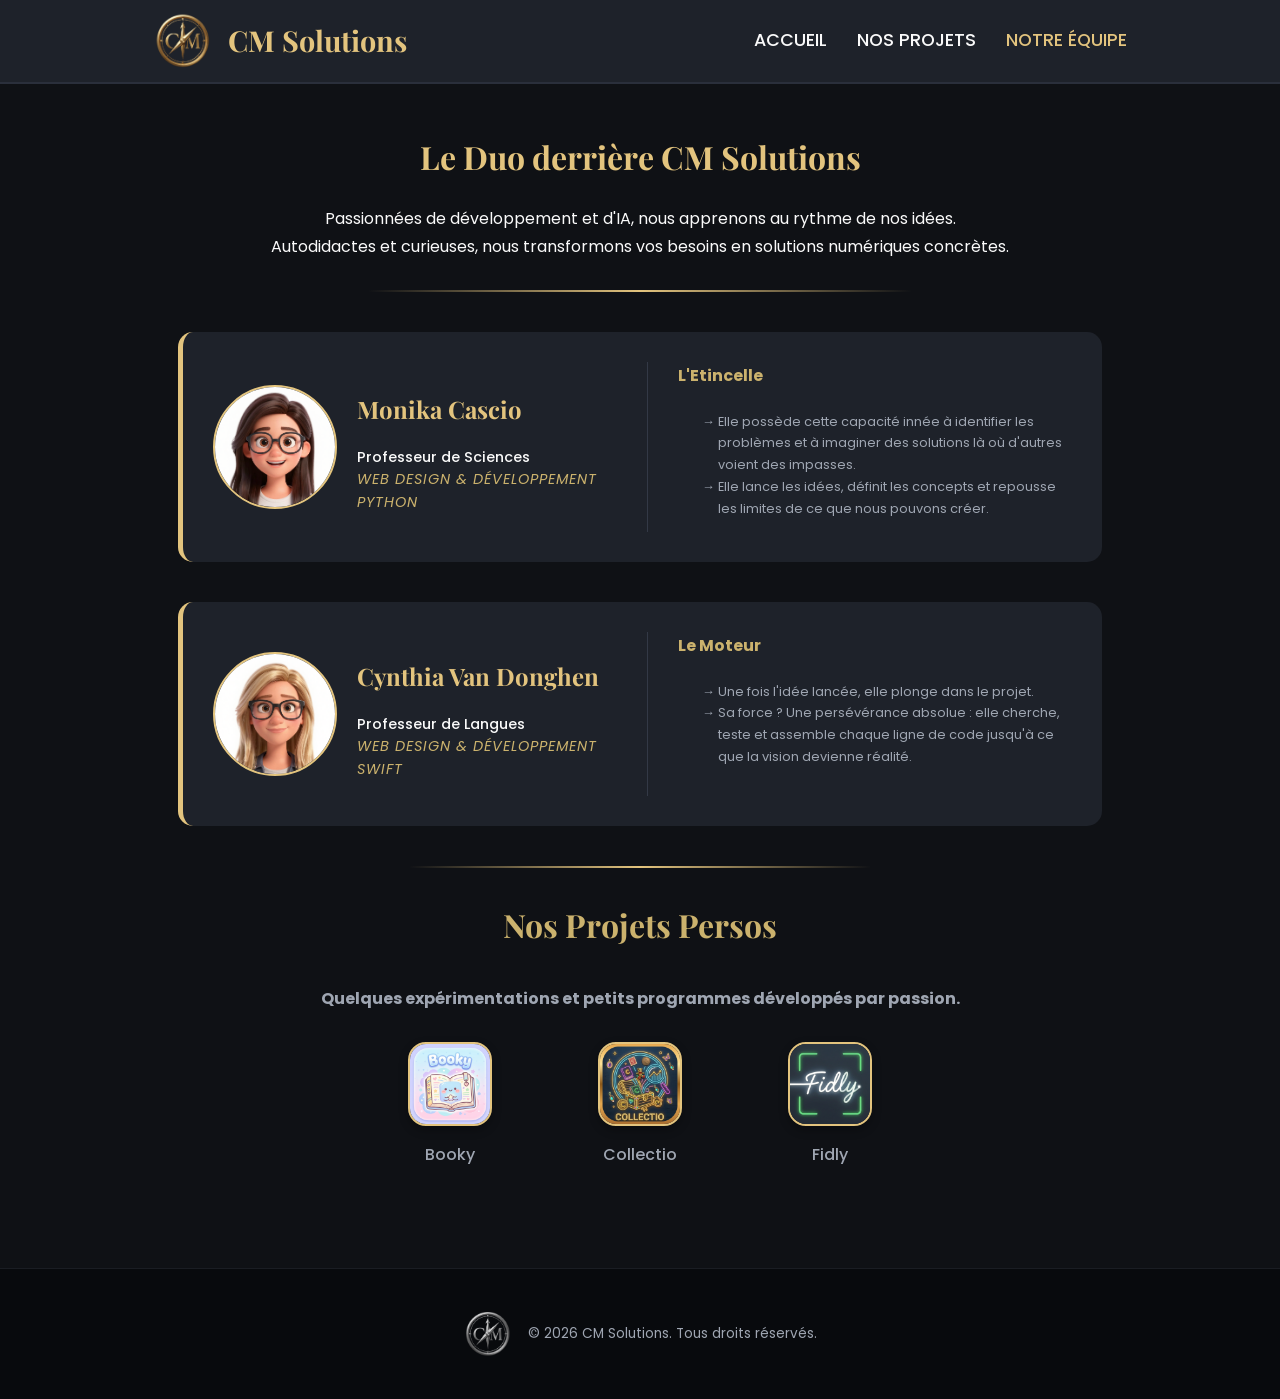
<file: equipe.html>
<!DOCTYPE html>
<html lang="fr">
<head>
    <meta charset="UTF-8">
    <meta name="viewport" content="width=device-width, initial-scale=1.0">
    <title>Notre équipe - CM Solutions</title>
    <link href="https://fonts.googleapis.com/css2?family=Playfair+Display:wght@700&family=Poppins:wght@300;500&display=swap" rel="stylesheet">
    <link rel="stylesheet" href="style.css">
</head>
<body>

    <!-- --- BARRE DE NAVIGATION (NAVBAR) --- -->
    <header>
        <nav>
            <a href="index.html" class="logo-container">
                <img src="images/logo.png" alt="Logo CM Solutions - Boussole Dorée" class="logo-img">
                <span class="site-title">CM Solutions</span>
            </a>
            <ul class="nav-links">
                <li><a href="index.html">Accueil</a></li>
                <li><a href="projets-pro.html">Nos Projets</a></li>
                <li><a href="equipe.html" class="active">Notre équipe</a></li>
            </ul>
        </nav>
    </header>

    <!-- --- SECTION EQUIPE --- -->

   <main class="container">
        <section class="pro-header">
            <h1>Le Duo derrière CM Solutions</h1>
            Passionnées de développement et d'IA, nous apprenons au rythme de nos idées. 
            <span class="second-phrase">Autodidactes et curieuses, nous transformons vos besoins en solutions numériques concrètes.</span>
            <hr class="golden-line-gradient">
        </section>

        <section class="team-section container">
            <div class="member-card">
                <div class="member-info">
                    <img src="images/m.png" alt="Monika Cascio" class="member-photo">
                    <div class="member-text">
                        <h3>Monika Cascio</h3>
                        <p class="role">
                        <span class="job-title">Professeur de Sciences</span><br>
                        <span class="tech-skills">Web Design & Développement Python</span>
                          </p>
                    </div>
                </div>
                <div class="member-projects">
                    <h4>L'Etincelle</h4>
                    <ul>
                        <li>Elle possède cette capacité innée à identifier les problèmes et à imaginer des solutions là où d'autres voient des impasses.</li>
                        <li>Elle lance les idées, définit les concepts et repousse les limites de ce que nous pouvons créer.</li>
                    </ul>
                </div>
            </div>

            <div class="member-card">
                <div class="member-info">
                    <img src="images/c.png" alt="Cynthia Van Donghen" class="member-photo">
                    <div class="member-text">
                        <h3>Cynthia Van Donghen</h3>
                        <p class="role">
                        <span class="job-title">Professeur de Langues</span><br>
                        <span class="tech-skills">Web Design & Développement Swift</span>
                        </p>
                    </div>
                </div>
                <div class="member-projects">
                    <h4>Le Moteur</h4>
                    <ul>
                        <li>Une fois l'idée lancée, elle plonge dans le projet.</li>
                        <li>Sa force ? Une persévérance absolue : elle cherche, teste et assemble chaque ligne de code jusqu'à ce que la vision devienne réalité.</li>
                    </ul>
                </div>
            </div>

<hr class="golden-line-gradient">
        </section>

        <section class="personal-projects-section">
            <div class="container2">
                <h3>Nos Projets Persos</h3>
                <h4>Quelques expérimentations et petits programmes développés par passion.</h4>
        
            <div class="mini-grid">
                <a href="projet-booky.html" class="mini-card">
                    <div class="project-icon-wrapper">
                        <img src="images/logo-booky.png" alt="Logo Booky" class="project-icon">
                    </div>
                    <span>Booky</span>
                </a>

                <a href="projet-collectio.html" class="mini-card">
                    <div class="project-icon-wrapper">
                        <img src="images/logo-collectio.png" alt="Logo Collectio" class="project-icon">
                    </div>
                    <span>Collectio</span>
                </a>

                <a href="projet-fidly.html" class="mini-card">
                    <div class="project-icon-wrapper">
                        <img src="images/logo-fidly.png" alt="Logo Fidly" class="project-icon">
                    </div>
                    <span>Fidly</span>
                </a>
            </div>
            </div>
        </section>
    </main>
 

    <footer>
    <div class="footer-content">
        <img src="images/logo.png" alt="Logo CM Solutions" class="footer-logo">
        <p>&copy; 2026 CM Solutions. Tous droits réservés.</p>
    </div>
</footer>

</body>
</html>
</file>
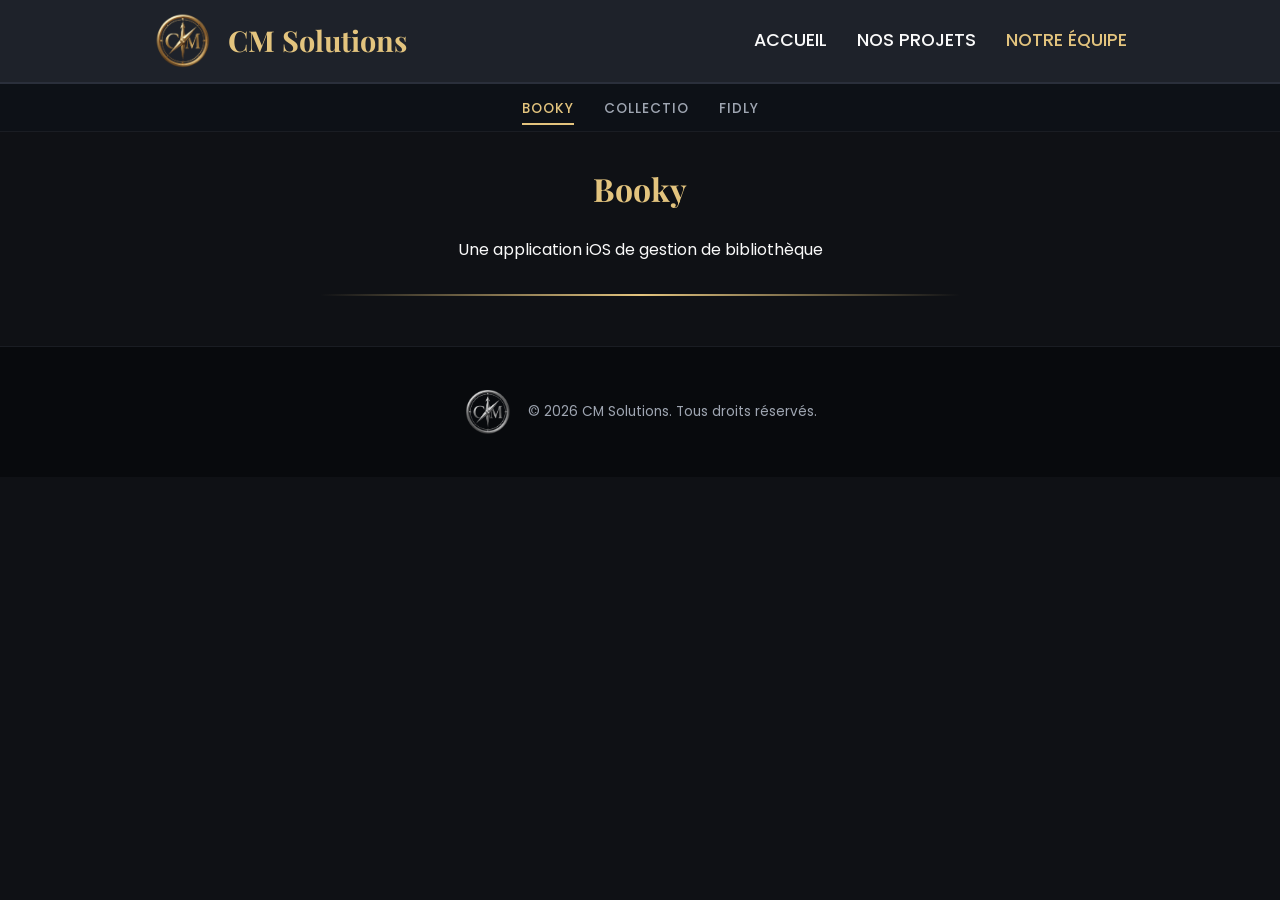
<file: projet-booky.html>
<!DOCTYPE html>
<html lang="fr">
<head>
    <meta charset="UTF-8">
    <meta name="viewport" content="width=device-width, initial-scale=1.0">
    <title>Booky - CM Solutions</title>
    <link href="https://fonts.googleapis.com/css2?family=Playfair+Display:wght@700&family=Poppins:wght@300;500&display=swap" rel="stylesheet">
    <link rel="stylesheet" href="style.css">
</head>

<body>
    <header>
        <nav>
            <a href="index.html" class="logo-container">
                <img src="images/logo.png" alt="Logo CM Solutions" class="logo-img">
                <span class="site-title">CM Solutions</span>
            </a>
            <ul class="nav-links">
                <li><a href="index.html">Accueil</a></li>
                <li><a href="projets-pro.html">Nos Projets</a></li>
                <li><a href="equipe.html"class="active">Notre équipe</a></li>
            </ul>
        </nav>
    </header>

    <main class="container2">
        <nav class="secondary-nav">
            <div class="container2">
                <ul>
                    <li><a href="projet-booky.html" class="sec-link active">Booky</a></li>
                    <li><a href="projet-collectio.html" class="sec-link">Collectio</a></li>
                    <li><a href="projet-fidly.html" class="sec-link">Fidly</a></li>
                </ul>
            </div>
        </nav>
        <section class="pro-header2">
            <h1>Booky</h1>
            <p>Une application iOS de gestion de bibliothèque</p>
            <hr class="golden-line-gradient">
        </section>

    </main>

    <footer>
        <div class="footer-content">
            <img src="images/logo.png" alt="Logo CM Solutions" class="footer-logo">
            <p>&copy; 2026 CM Solutions. Tous droits réservés.</p>
        </div>
    </footer>

</body>
</html>
</file>
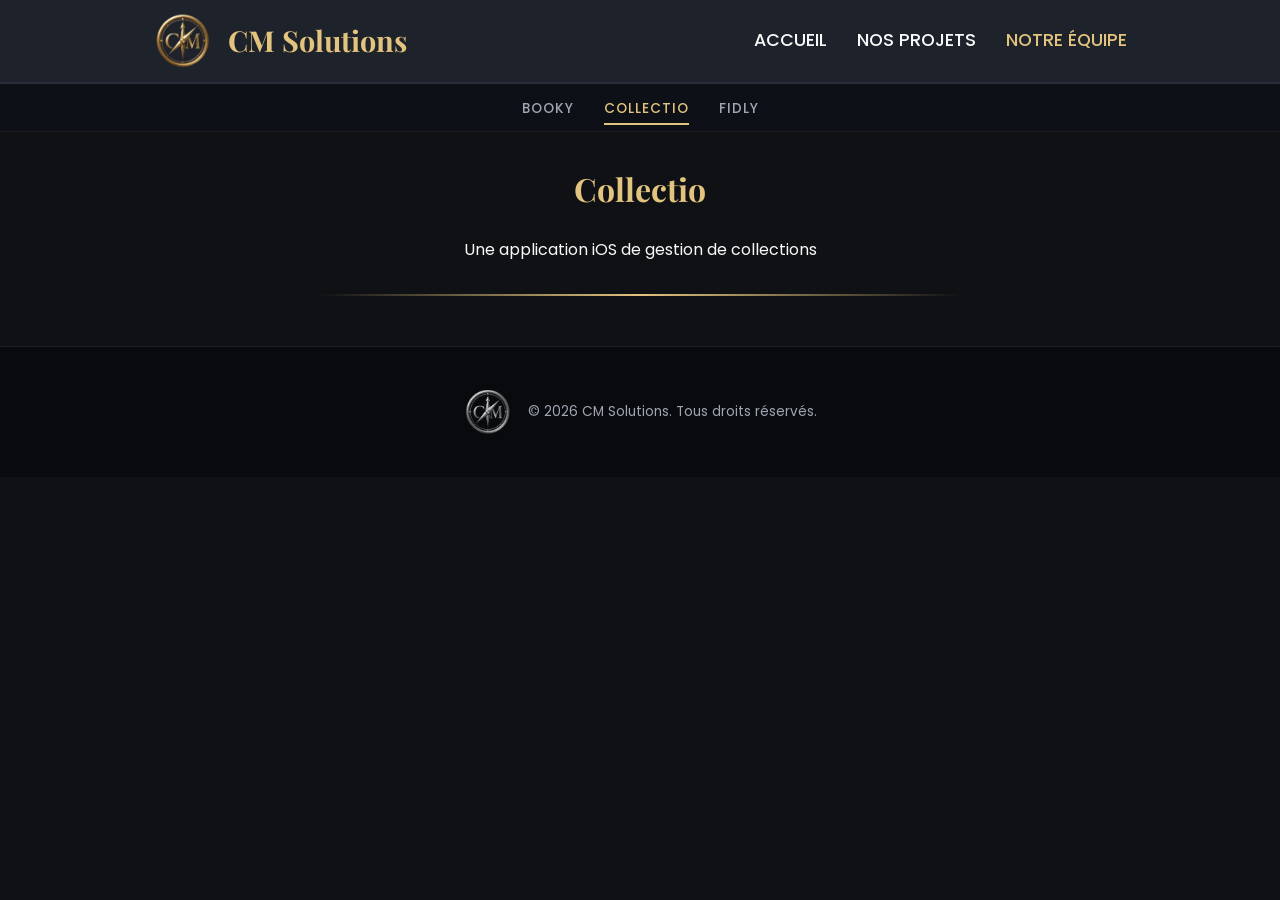
<file: projet-collectio.html>
<!DOCTYPE html>
<html lang="fr">
<head>
    <meta charset="UTF-8">
    <meta name="viewport" content="width=device-width, initial-scale=1.0">
    <title>Projet Booky - CM Solutions</title>
    <!-- Chargement d'une police élégante depuis Google Fonts -->
    <link href="https://fonts.googleapis.com/css2?family=Playfair+Display:wght@700&family=Poppins:wght@300;500&display=swap" rel="stylesheet">
    <link rel="stylesheet" href="style.css">
</head>
<body>

    <!-- --- BARRE DE NAVIGATION (NAVBAR) --- -->
    <header>
        <nav>
            <!-- VOTRE LOGO INTÉGRÉ ICI -->
            <a href="index.html" class="logo-container">
                <img src="images/logo.png" alt="Logo CM Solutions - Boussole Dorée" class="logo-img">
                <span class="site-title">CM Solutions</span>
            </a>
            
            <ul class="nav-links">
                <li><a href="index.html">Accueil</a></li>
                <li><a href="projets-pro.html">Nos Projets</a></li>
                <li><a href="equipe.html"class="active">Notre équipe</a></li>
            </ul>
        </nav>
    </header>

    <main class="container2">
        <nav class="secondary-nav">
            <div class="container2">
                <ul>
                    <li><a href="projet-booky.html" class="sec-link">Booky</a></li>
                    <li><a href="projet-collectio.html" class="sec-link active">Collectio</a></li>
                    <li><a href="projet-fidly.html" class="sec-link">Fidly</a></li>
                </ul>
            </div>
        </nav>
        <section class="pro-header2">
            <h1>Collectio</h1>
            <p>Une application iOS de gestion de collections</p>
            <hr class="golden-line-gradient">
        </section>

    </main>
 

    <footer>
    <div class="footer-content">
        <img src="images/logo.png" alt="Logo CM Solutions" class="footer-logo">
        <p>&copy; 2026 CM Solutions. Tous droits réservés.</p>
    </div>
</footer>

</body>
</html>
</file>
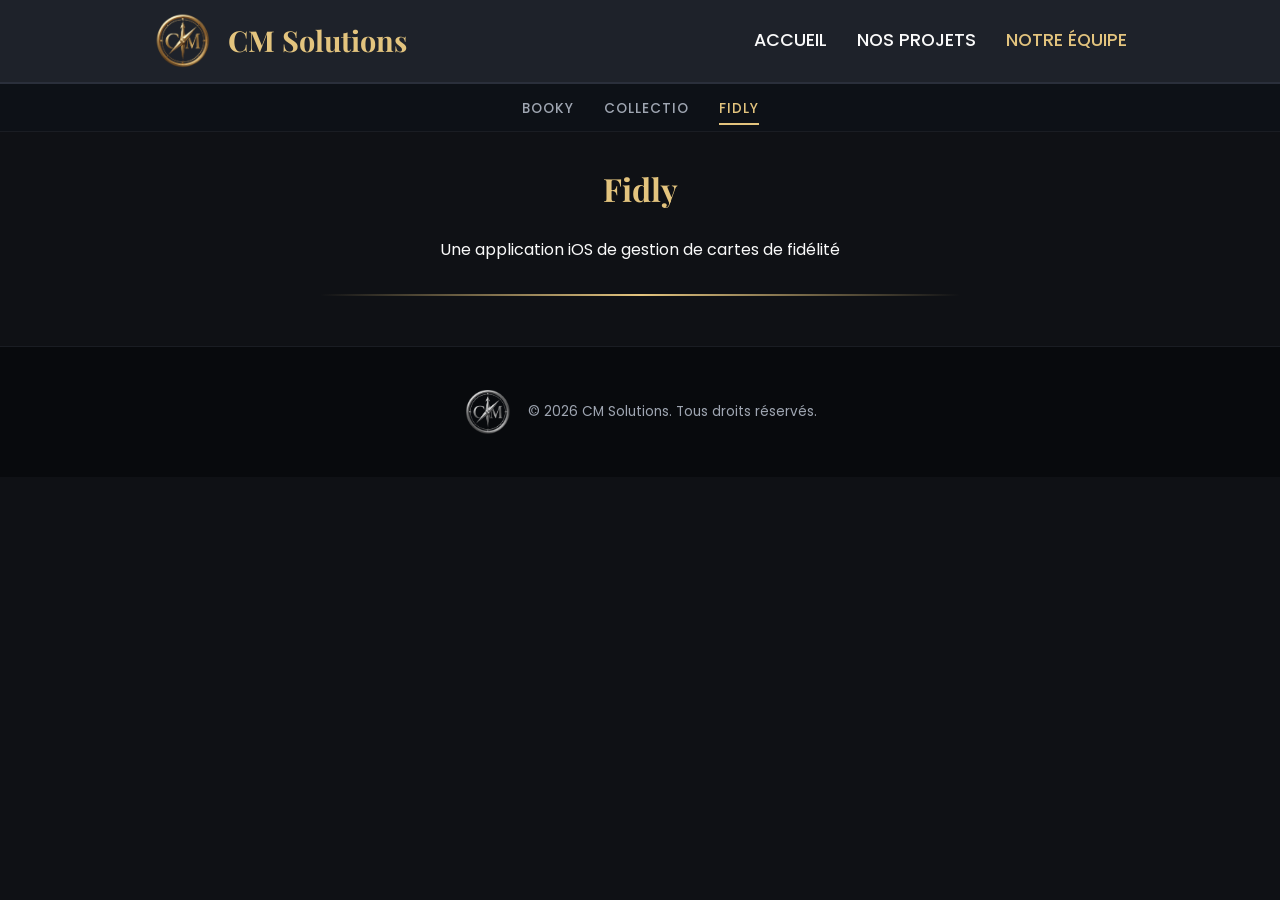
<file: projet-fidly.html>
<!DOCTYPE html>
<html lang="fr">
<head>
    <meta charset="UTF-8">
    <meta name="viewport" content="width=device-width, initial-scale=1.0">
    <title>Projet Booky - CM Solutions</title>
    <!-- Chargement d'une police élégante depuis Google Fonts -->
    <link href="https://fonts.googleapis.com/css2?family=Playfair+Display:wght@700&family=Poppins:wght@300;500&display=swap" rel="stylesheet">
    <link rel="stylesheet" href="style.css">
</head>
<body>

    <!-- --- BARRE DE NAVIGATION (NAVBAR) --- -->
    <header>
        <nav>
            <!-- VOTRE LOGO INTÉGRÉ ICI -->
            <a href="index.html" class="logo-container">
                <img src="images/logo.png" alt="Logo CM Solutions - Boussole Dorée" class="logo-img">
                <span class="site-title">CM Solutions</span>
            </a>
            
            <ul class="nav-links">
                <li><a href="index.html">Accueil</a></li>
                <li><a href="projets-pro.html">Nos Projets</a></li>
                <li><a href="equipe.html"class="active">Notre équipe</a></li>
            </ul>
        </nav>
    </header>

    <main class="container2">
        <nav class="secondary-nav">
            <div class="container2">
                <ul>
                    <li><a href="projet-booky.html" class="sec-link">Booky</a></li>
                    <li><a href="projet-collectio.html" class="sec-link">Collectio</a></li>
                    <li><a href="projet-fidly.html" class="sec-link active">Fidly</a></li>
                </ul>
            </div>
        </nav>
        <section class="pro-header2">
            <h1>Fidly</h1>
            <p>Une application iOS de gestion de cartes de fidélité</p>
            <hr class="golden-line-gradient">
        </section>

    </main>
 
 

    <footer>
    <div class="footer-content">
        <img src="images/logo.png" alt="Logo CM Solutions" class="footer-logo">
        <p>&copy; 2026 CM Solutions. Tous droits réservés.</p>
    </div>
</footer>

</body>
</html>
</file>
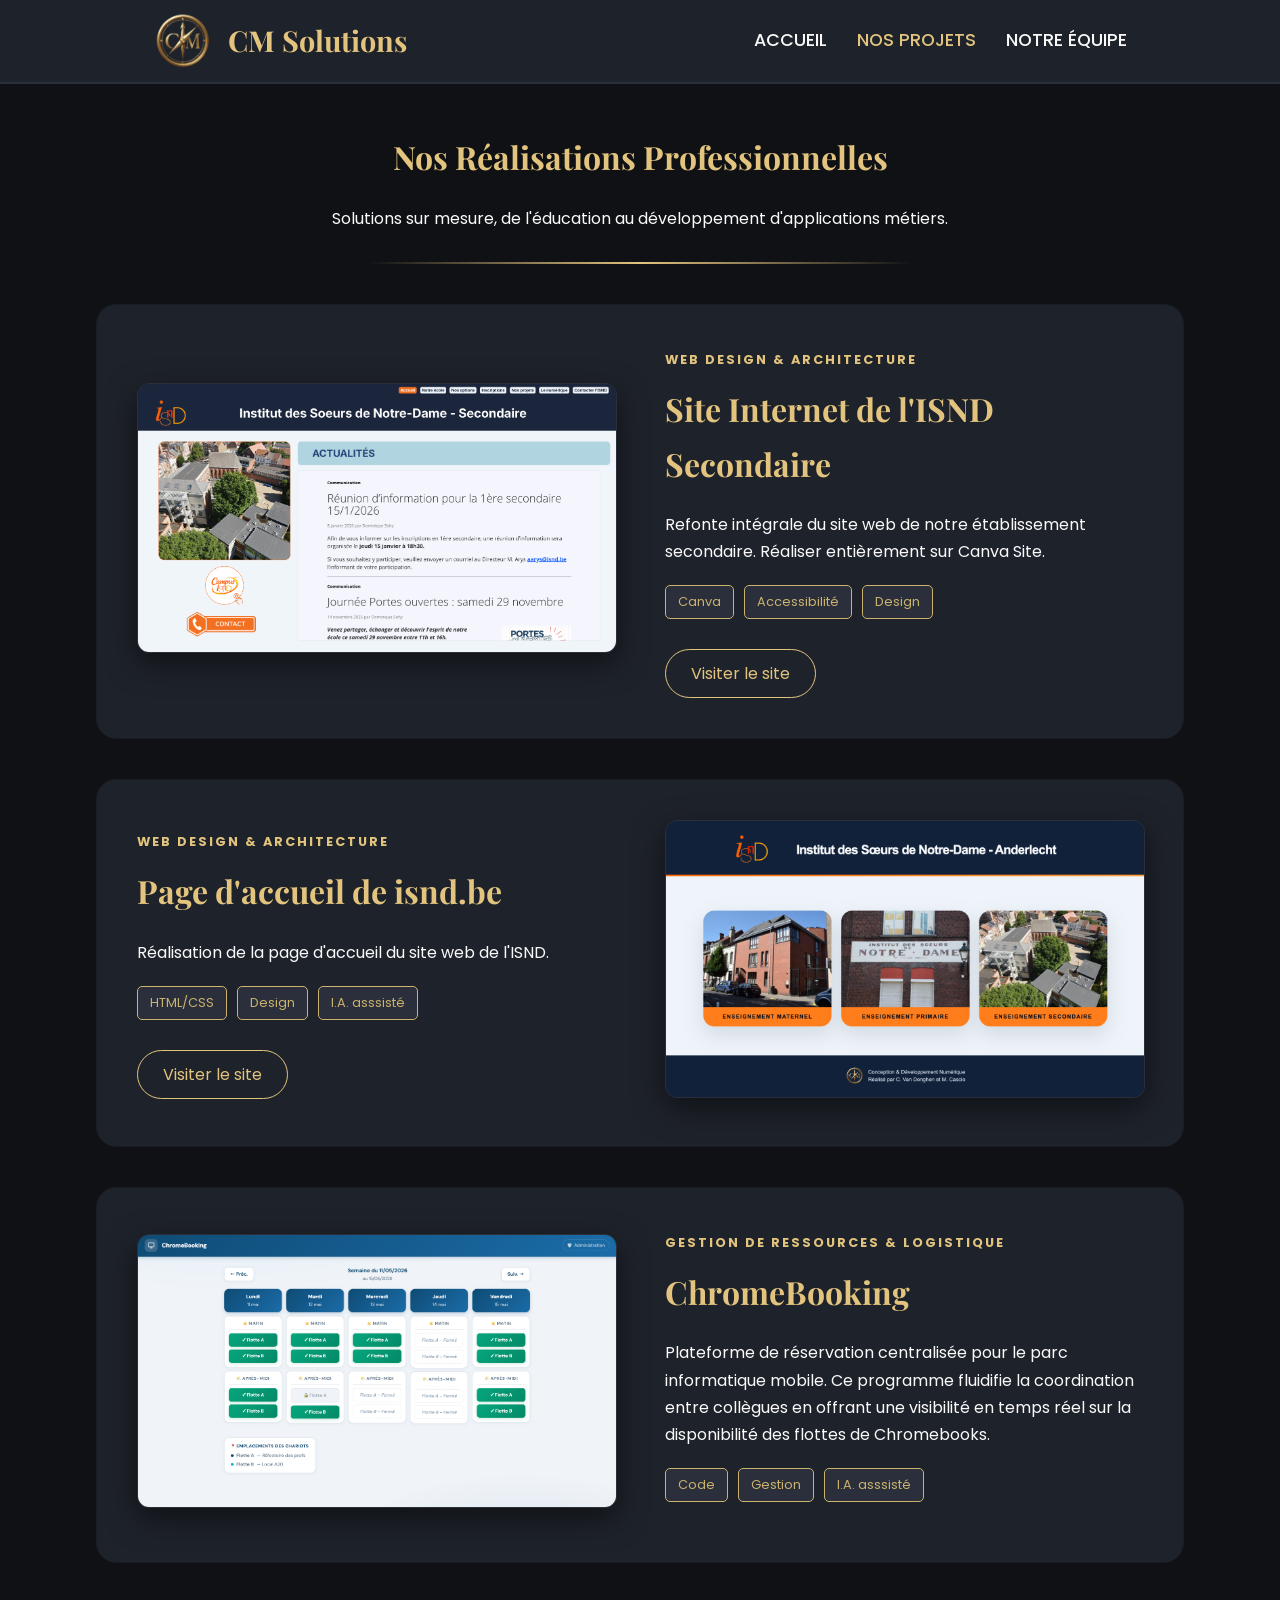
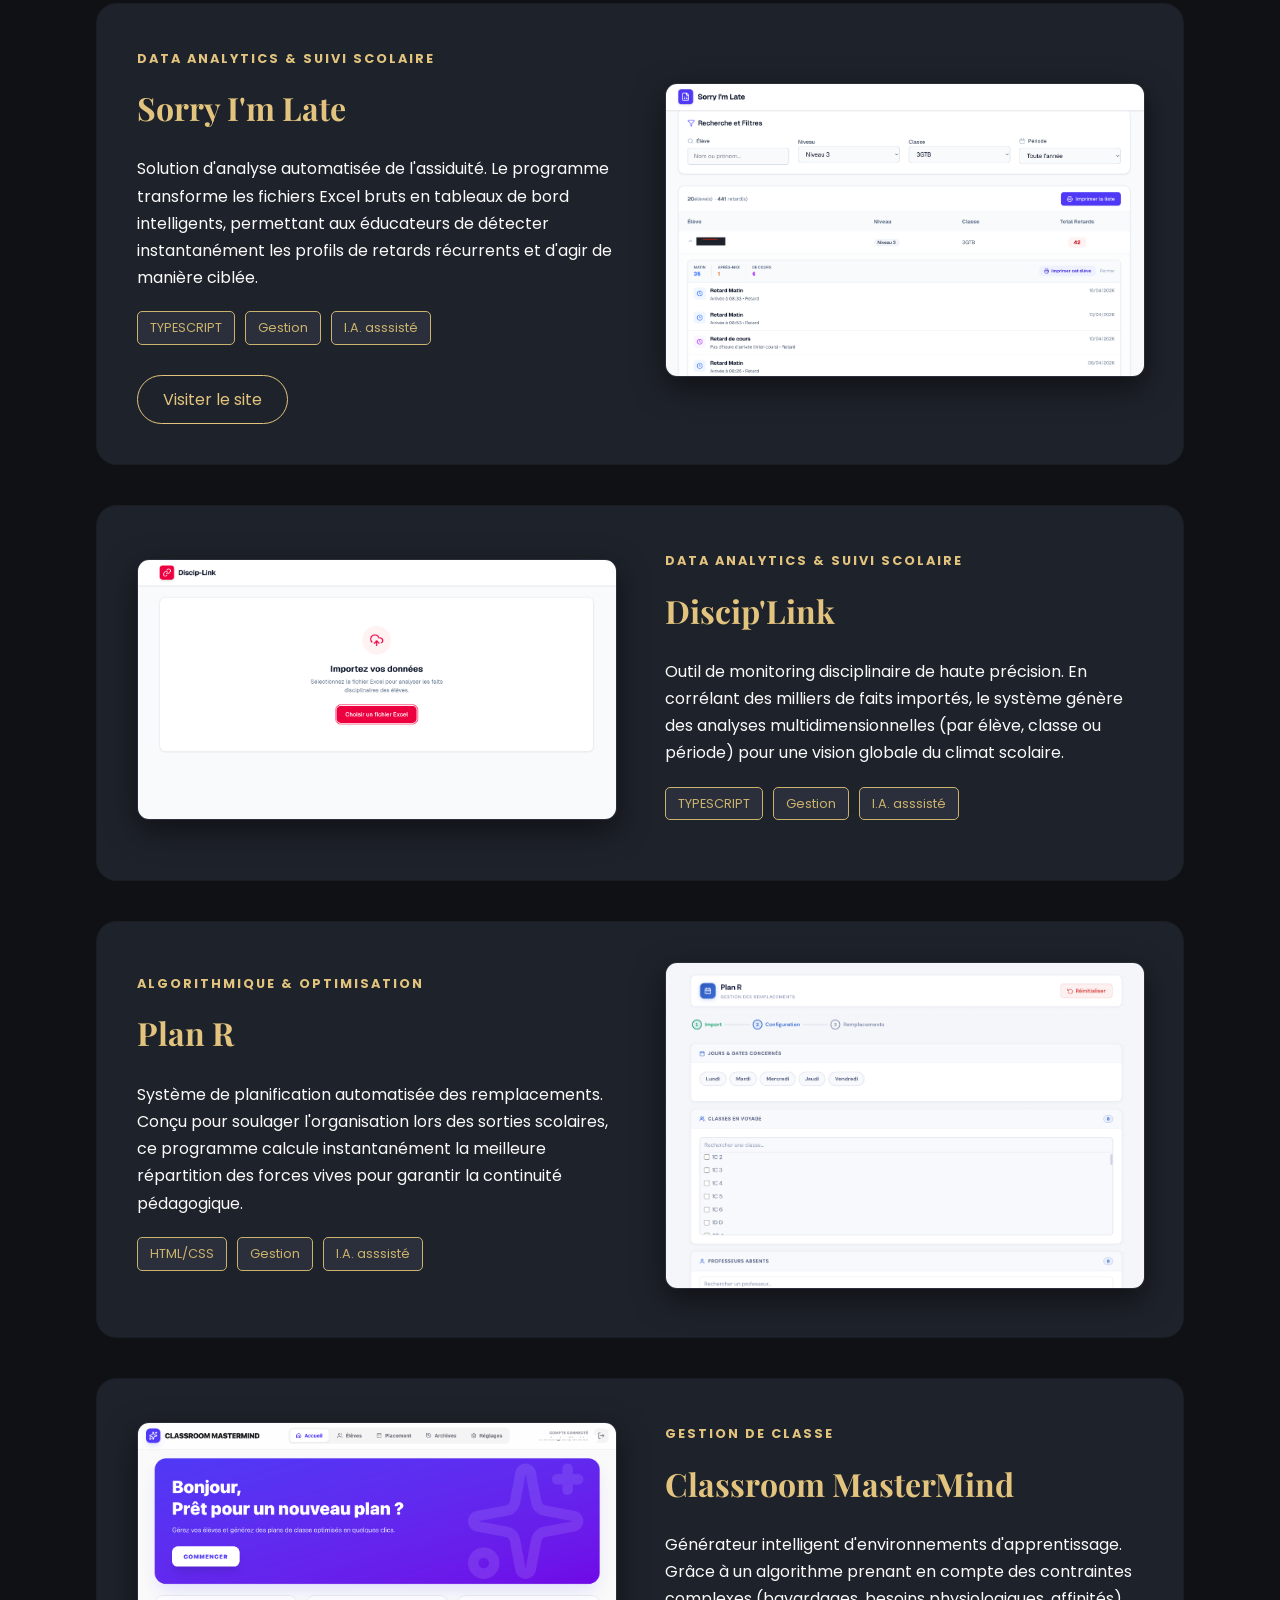
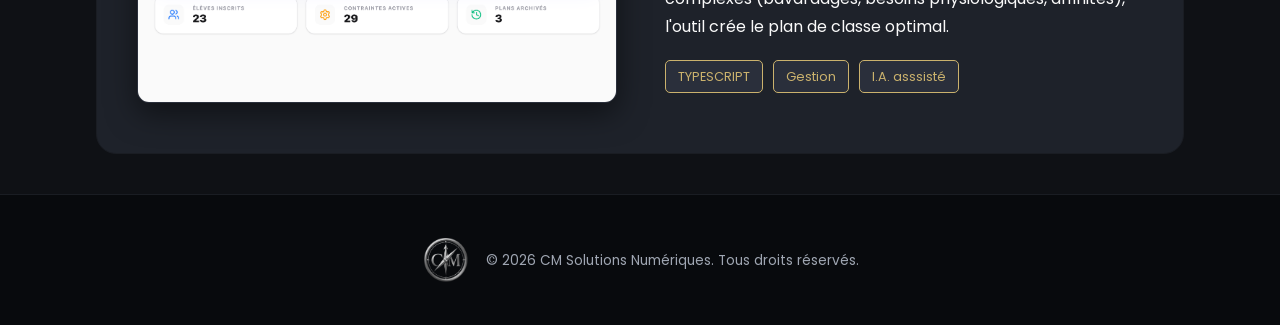
<file: projets-pro.html>
<!DOCTYPE html>
<html lang="fr">
<head>
    <meta charset="UTF-8">
    <meta name="viewport" content="width=device-width, initial-scale=1.0">
    <title>Nos Réalisations - CM Solutions</title>
    <link href="https://fonts.googleapis.com/css2?family=Playfair+Display:wght@700&family=Poppins:wght@300;500&display=swap" rel="stylesheet">
    <link rel="stylesheet" href="style.css">
</head>
<body>

        <!-- --- BARRE DE NAVIGATION (NAVBAR) --- -->
    <header>
        <nav>
            <a href="index.html" class="logo-container">
                <img src="images/logo.png" alt="Logo CM Solutions" class="logo-img">
                <span class="site-title">CM Solutions</span>
            </a>
            <ul class="nav-links">
                <li><a href="index.html">Accueil</a></li>
                <li><a href="projets-pro.html" class="active">Nos Projets</a></li>
                <li><a href="equipe.html">Notre équipe</a></li>
            </ul>
        </nav>
    </header>

    <main class="container">
        <section class="pro-header">
            <h1>Nos Réalisations Professionnelles</h1>
            <p>Solutions sur mesure, de l'éducation au développement d'applications métiers.</p>
            <hr class="golden-line-gradient">
        </section>

        <article class="project-showcase">
            <div class="project-image">
                <img src="images/web-ecolesecondaire.png" alt="Aperçu site école secondaire">
            </div>
            <div class="project-details">
                <span class="category">Web Design & Architecture</span>
                <h2>Site Internet de l'ISND Secondaire</h2>
                <p>Refonte intégrale du site web de notre établissement secondaire. Réaliser entièrement sur Canva Site.</p>
                <ul class="tech-tags">
                    <li>Canva</li>
                    <li>Accessibilité</li>
                    <li>Design</li>
                </ul>
                <a href="https://secondaire.isnd.be" target="_blank" class="btn-outline">Visiter le site</a>
            </div>
        </article>

        <article class="project-showcase reverse">
            <div class="project-image">
                <img src="images/web-ecole.png" alt="Aperçu site école">
            </div>
            <div class="project-details">
                <span class="category">Web Design & Architecture</span>
                <h2>Page d'accueil de isnd.be</h2>
                <p>Réalisation de la page d'accueil du site web de l'ISND.</p>
                <ul class="tech-tags">
                    <li>HTML/CSS</li>
                    <li>Design</li>
                    <li>I.A. asssisté</li>
                </ul>
                <a href="https://www.isnd.be" target="_blank" class="btn-outline">Visiter le site</a>
            </div>
        </article>

         <article class="project-showcase">
            <div class="project-image">
                <img src="images/web-chromebooking.png" alt="Aperçu ChromeBooking">
            </div>
            <div class="project-details">
                <span class="category">Gestion de Ressources & Logistique</span>
                <h2>ChromeBooking</h2>
                <p>Plateforme de réservation centralisée pour le parc informatique mobile. Ce programme fluidifie la coordination entre collègues en offrant une visibilité en temps réel sur la disponibilité des flottes de Chromebooks.</p>
                <ul class="tech-tags">
                    <li>Code</li>
                    <li>Gestion</li>
                    <li>I.A. asssisté</li>
                </ul>
            </div>
        </article>

      <article class="project-showcase reverse">
            <div class="project-image">
                <img src="images/web-sorry.png" alt="Aperçu Sorry I'm Late">
            </div>
            <div class="project-details">
                <span class="category">Data Analytics & Suivi Scolaire</span>
                <h2>Sorry I'm Late</h2>
                <p>Solution d'analyse automatisée de l'assiduité. Le programme transforme les fichiers Excel bruts en tableaux de bord intelligents, permettant aux éducateurs de détecter instantanément les profils de retards récurrents et d'agir de manière ciblée.</p>
                <ul class="tech-tags">
                    <li>TYPESCRIPT</li>
                    <li>Gestion</li>
                    <li>I.A. asssisté</li>
                </ul>
                <a href="https://www.isnd.be" target="_blank" class="btn-outline">Visiter le site</a>
            </div>
        </article>

         <article class="project-showcase">
            <div class="project-image">
                <img src="images/web-disciplink.png" alt="Aperçu Discip'Link">
            </div>
            <div class="project-details">
                <span class="category">Data Analytics & Suivi Scolaire</span>
                <h2>Discip'Link</h2>
                <p>Outil de monitoring disciplinaire de haute précision. En corrélant des milliers de faits importés, le système génère des analyses multidimensionnelles (par élève, classe ou période) pour une vision globale du climat scolaire.</p>
                <ul class="tech-tags">
                    <li>TYPESCRIPT</li>
                    <li>Gestion</li>
                    <li>I.A. asssisté</li>
                </ul>
            </div>
        </article>

              <article class="project-showcase reverse">
            <div class="project-image">
                <img src="images/web-planr.png" alt="Aperçu PlanR">
            </div>
            <div class="project-details">
                <span class="category">Algorithmique & Optimisation</span>
                <h2>Plan R</h2>
                <p>Système de planification automatisée des remplacements. Conçu pour soulager l'organisation lors des sorties scolaires, ce programme calcule instantanément la meilleure répartition des forces vives pour garantir la continuité pédagogique.</p>
                <ul class="tech-tags">
                    <li>HTML/CSS</li>
                    <li>Gestion</li>
                    <li>I.A. asssisté</li>
                </ul>
            </div>
        </article>

 <article class="project-showcase">
            <div class="project-image">
                <img src="images/web-classroommastermind.png" alt="Aperçu Classroom MasterMind">
            </div>
            <div class="project-details">
                <span class="category">Gestion de Classe</span>
                <h2>Classroom MasterMind</h2>
                <p>Générateur intelligent d'environnements d'apprentissage. Grâce à un algorithme prenant en compte des contraintes complexes (bavardages, besoins physiologiques, affinités), l'outil crée le plan de classe optimal.</p>
                <ul class="tech-tags">
                    <li>TYPESCRIPT</li>
                    <li>Gestion</li>
                    <li>I.A. asssisté</li>
                </ul>
            </div>
        </article>

    </main>

    <footer>
        <div class="footer-content">
            <img src="images/logo.png" alt="Logo CM Solutions" class="footer-logo">
            <p>&copy; 2026 CM Solutions Numériques. Tous droits réservés.</p>
        </div>
    </footer>

</body>
</html>
</file>
<file: style.css>
/* --- VARIABLES DE COULEURS --- */
:root {
    --bg-dark: #0f1115; /* Noir mat profond */
    --card-bg: #1e222a; /* Gris très sombre pour les cartes */
    --gold-bright: #e3c47e; /* Doré pour les accents (comme le logo) */
    --gold-text: #cbb26d; /* Doré légèrement mat pour le texte */
    --text-white: #fafafa; /* Blanc cassé pour la lisibilité */
    --text-muted: #9fa6b2; /* Gris clair pour les descriptions */
    --shadow-main: 0 10px 30px rgba(0, 0, 0, 0.6);
}

/* --- STYLES GÉNÉRAUX & TYPO --- */
body {
    font-family: 'Poppins', sans-serif;
    margin: 0;
    background-color: var(--bg-dark);
    color: var(--text-white);
    line-height: 1.7;
}

h1, h2, h3 {
    font-family: 'Playfair Display', serif;
    font-weight: 700;
}

h1 {
    color: var(--gold-bright);
    font-size: 2rem;
    text-align: center;
    margin-bottom: 20px;
}

h2 {
    color: var(--gold-bright);
    font-size: 2.5rem;
    text-align: center;
    margin-bottom: 50px;
}

a { text-decoration: none; transition: 0.3s; }
.container { width: 85%; max-width: 1200px; margin: 0 auto; padding: 50px 0;  }

/* --- NAVIGATION (NAVBAR) --- */
header {
    background: var(--card-bg);
    padding: 10px 0;
    border-bottom: 2px solid #2a2f3b; /* Fine ligne de démarcation */
    position: sticky; top: 0; z-index: 1000;
}

nav {
    display: flex;
    justify-content: space-around;
    align-items: center;
}

/* Structure du logo + titre */
.logo-container {
    display: flex;
    align-items: center;
    gap: 15px; /* Espace entre boussole et texte */
}

.logo-img {
    height: 60px; /* Ajuste la taille de la boussole */
}
.logo-img2 {
    height: 150px; /* Ajuste la taille de la boussole */
}
.site-title {
    font-family: 'Playfair Display', serif;
    color: var(--gold-bright);
    font-size: 1.8rem;
    font-weight: bold;
}

/* Liens de nav */
.nav-links { display: flex; list-style: none; gap: 30px; }
.nav-links a {
    color: var(--text-white);
    font-weight: 500;
    font-size: 1.1rem;
    text-transform: uppercase;
}

.nav-links a:hover, .nav-links a.active {
    color: var(--gold-bright);
}

/* --- SECTION HERO (Accueil) --- */
.hero {
    background: linear-gradient(rgba(15, 17, 21, 0.9), rgba(15, 17, 21, 0.9)),
                url('images/hero-compass.jpg') no-repeat center center/cover;
    height: 70vh;
    display: flex; flex-direction: column; justify-content: center; align-items: center;
    text-align: center; padding: 0 20px;
}

.hero h1 { color: var(--gold-bright); font-size: 3rem; margin-bottom: 15px; }
.hero p { color: var(--text-white); font-size: 1.3rem; max-width: 700px; margin-bottom: 40px; }

.btn-main {
    background: linear-gradient(45deg, #d4af37, #e3c47e);
    color: #000;
    font-weight: bold; padding: 15px 35px; border-radius: 30px;
    font-size: 1.1rem; text-transform: uppercase; box-shadow: 0 4px 15px rgba(227, 196, 126, 0.4);
}

.btn-main:hover { transform: translateY(-3px); box-shadow: 0 6px 20px rgba(227, 196, 126, 0.6); }

/* --- GRILLE DE PROJETS EN CARTES --- */
.featured-grid { margin-top: 50px; }
.grid { display: grid; grid-template-columns: repeat(auto-fit, minmax(300px, 1fr)); gap: 30px; }

/* La Carte */
.project-card {
    background-color: var(--card-bg);
    border-radius: 10px; overflow: hidden;
    transition: 0.3s; box-shadow: var(--shadow-main);
    display: flex; flex-direction: column;
}

.project-card:hover { transform: translateY(-7px); border: 1px solid #333946; }

.project-card img {
    width: 100%; height: 200px;
    object-fit: cover; /* Recadre l'image sans la déformer */
}

.project-info { padding: 25px; display: flex; flex-direction: column; flex-grow: 1; }
.project-info h3 { color: var(--gold-bright); margin-top: 0; margin-bottom: 10px; font-size: 1.5rem; }
.project-info p { color: var(--text-muted); font-size: 1rem; margin-bottom: 25px; flex-grow: 1; }

.link-detail {
    color: var(--gold-text); font-weight: bold; align-self: flex-start;
}

.link-detail:hover { text-decoration: underline; color: var(--gold-bright); }

/* --- FOOTER --- */
footer {
    background-color: #080a0d;
    text-align: center;
    padding: 40px 0;
    margin-top: 50px;
    border-top: 1px solid #1a1d23; /* Une ligne très discrète pour séparer du reste */
    color: var(--text-muted);
    font-size: 0.9rem;
}
.footer-content {
    display: flex;
    flex-direction: row; /* Aligne le logo et le texte sur la même ligne */
    justify-content: center; /* Centre le groupe au milieu de la page */
    align-items: center;    /* Centre horizontalement */
    gap: 15px;              /* Espace entre le logo et le texte */
}

.footer-logo {
    height: 50px;           /* Taille discrète pour un footer */
    width: auto;
    filter: grayscale(100%) brightness(1.2); /* Optionnel : rend le logo un peu plus sobre pour le footer */
    transition: 0.3s;
    opacity: 0.8;           /* Légèrement transparent pour ne pas attirer trop l'oeil */
}
.footer-logo:hover {
    opacity: 1;
    filter: grayscale(0%);  /* Reprend ses couleurs d'origine au survol */
}

.footer-logo2 {
    height: 150px;           /* Taille discrète pour un footer */
    width: auto;
    filter: grayscale(0%) brightness(1.2); /* Optionnel : rend le logo un peu plus sobre pour le footer */
    transition: 0.3s;
    opacity: 0.8;           /* Légèrement transparent pour ne pas attirer trop l'oeil */
}
.footer-logo2:hover {
    opacity: 1;
    filter: grayscale(100%);  /* Reprend ses couleurs d'origine au survol */
}

footer p {
    color: var(--text-muted);
    font-size: 0.85rem;
    margin: 0;
}

/* --- SECTION ÉQUIPE --- */

.team-section-container {
  text-align: center;
    margin-bottom: 60px; 
}
.second-phrase {
    display: block; /* Force le retour à la ligne */
    margin-top: 1px; /* Optionnel : ajoute un petit espace entre les deux phrases */
}
.team-section {
    padding-top: 0;
}

.member-card {
    background: var(--card-bg);
    border-radius: 15px;
    padding: 30px;
    margin-bottom: 40px;
    display: flex;
    gap: 40px;
    border-left: 5px solid var(--gold-bright);
    min-height: 120px; /* Force la carte à faire au moins cette taille */
}

.member-info {
    flex: 1;
    display: flex;
    align-items: center;
    gap: 20px;
}

.member-photo {
    width: 120px;
    height: 120px;
    border-radius: 50%;
    border: 2px solid var(--gold-bright);
    object-fit: cover;
}

.member-projects {
    flex: 1;
    border-left: 1px solid #333946;
    padding-left: 30px;
}

.member-projects h4 {
    color: var(--gold-text);
    margin-top: 0;
}

.member-projects ul {
    list-style: "→ ";
    color: var(--text-muted);
    font-size: 0.8rem;
}

/* Style du nom (déjà dans votre h3 normalement) */
.member-text h3 {
    font-size: 1.5rem; /* Plus grand */
    margin-bottom: 5px;
    color: var(--gold-bright);
}

/* Style de la zone de rôle entière */
.role {
    line-height: 1.4; /* Resserre un peu l'espace entre les lignes */
}

/* La ligne "Professeur de Sciences" */
.job-title {
    font-size: 0.9rem;      /* Plus petit que le h3 */
    color: var(--text-white); /* En blanc pour bien lire le métier */
    font-weight: 500;
}

/* La ligne "Web Design & Développement..." */
.tech-skills {
    font-size: 0.9rem;      /* Encore plus petit */
    color: var(--gold-text);  /* En doré plus discret */
    font-style: italic;     /* Optionnel : pour différencier les compétences */
    text-transform: uppercase; /* Optionnel : pour un look "badge" */
    letter-spacing: 1px;     /* Espace un peu les lettres pour le style tech */
}
.golden-line-gradient {
    height: 2px;
    border: none;
    background: linear-gradient(to right, transparent, var(--gold-bright), transparent);
    /* Le dégradé part du transparent, devient doré au milieu, et redevient transparent */
    margin: 30px auto;
    width: 50%;
    border-radius: 5px;
}

/* --- SECTION PROJETS PERSOS --- */
.personal-projects-section {
    background-color: #0f1115;
    padding: 0px 0 0px 0;
    text-align: center;
    margin-top: 0px;
}

.personal-projects-section h3 {
    font-size: 2rem;
    color: var(--gold-text); 
    margin-top: -50px;
}
.personal-projects-section h4 {
    font-size: 1rem;
    color: var(--text-muted); /* Moins brillant que le pro */
}
.mini-grid {
    display: grid;
    /* On définit 3 colonnes de 150px maximum chacune */
    grid-template-columns: repeat(3, 150px); 
    /* On espace les colonnes de 40px */
    gap: 40px;
    /* On centre la grille entière dans la page */
    justify-content: center; 
    margin-top: 30px;
}

/* La carte devient un lien cliquable */
.mini-card {
    display: flex;
    flex-direction: column;
    align-items: center;
    text-decoration: none; /* Enlève le souligné du lien */
    color: var(--text-muted);
    transition: 0.3s;
}

.mini-card span {
    margin-top: 15px;
    font-weight: 500;
}

/* Le cercle doré pour l'icône du projet */
.project-icon-wrapper {
    width: 80px;
    height: 80px;
    border-radius: 18px;
    border: 2px solid var(--gold-bright); /* Cercle doré comme les photos */
    display: flex;
    justify-content: center;
    align-items: center;
    background-color: var(--card-bg);
    overflow: hidden;
    transition: 0.3s;
    box-shadow: 0 4px 10px rgba(0,0,0,0.3);
}

.project-icon {
    width: 100%;
    height: 100%;
    object-fit: cover; /* L'icône remplit le cercle */
}

/* Effets au survol */
.mini-card:hover .project-icon-wrapper {
    transform: scale(1.1);
    box-shadow: 0 0 15px var(--gold-bright); /* Lueur dorée au survol */
}

.mini-card:hover span {
    color: var(--gold-bright);
}

/* --- PAGE PROJETS PROFESSIONNELS --- */

.pro-header {
    margin-top: -30px;
    text-align: center;
    margin-bottom: 40px;
}

/* Container du projet */
.project-showcase {
    display: flex;
    align-items: center;
    gap: 50px;
    margin-bottom: 40px;
    background: var(--card-bg);
    padding: 40px;
    border-radius: 20px;
    border: 1px solid #1a1d23;
}

.project-showcase:last-of-type {
    margin-bottom: -60px; /* Supprime la marge uniquement pour le dernier projet de la page */
}

/* Inversion pour un projet sur deux */
.project-showcase.reverse {
    flex-direction: row-reverse;
}

.project-image {
    flex: 1;
}

.project-image img {
    width: 100%;
    border-radius: 12px;
    box-shadow: 0 10px 30px rgba(0,0,0,0.5);
    border: 1px solid #2a2f3b;
}

.project-details {
    flex: 1;
}

.category {
    color: var(--gold-bright);
    text-transform: uppercase;
    font-size: 0.8rem;
    letter-spacing: 2px;
    font-weight: bold;
}

.project-details h2 {
    margin: 10px 0 20px 0;
    text-align: left; /* Aligné avec le texte */
    font-size: 2rem;
}

/* Petits badges de technologies */
.tech-tags {
    list-style: none;
    padding: 0;
    display: flex;
    gap: 10px;
    margin: 20px 0;
}

.tech-tags li {
    background: #2a2f3b;
    color: var(--gold-text);
    padding: 5px 12px;
    border-radius: 5px;
    font-size: 0.8rem;
    border: 1px solid var(--gold-text);
}

/* Bouton élégant */
.btn-outline {
    display: inline-block;
    padding: 10px 25px;
    border: 1px solid var(--gold-bright);
    color: var(--gold-bright);
    text-decoration: none;
    border-radius: 50px;
    transition: 0.3s;
    margin-top: 10px;
}

.btn-outline:hover {
    background: var(--gold-bright);
    color: #000;
}


/* --- DEUXIÈME MENU (NAVIGATION SECONDAIRE) --- */
.secondary-nav {
    background-color: #0d1117; /* Légèrement plus clair que le fond pur noir */
    border-bottom: 1px solid #1a1d23;
    padding: 10px 0;
    position: sticky; /* Reste collé en haut quand on scrolle ! */
    top: 70px;        /* S'ajuste sous votre menu principal (selon sa hauteur) */
    z-index: 99;      /* Passe au-dessus du contenu */
    margin-top: 0;      /* Supprime l'espace au-dessus */
}

.secondary-nav ul {
    display: flex;
    justify-content: center;
    gap: 30px;
    list-style: none;
    margin: 0;
    padding: 0;
    
}

.sec-link {
    text-decoration: none;
    color: var(--text-muted);
    font-size: 0.85rem;
    font-weight: 500;
    text-transform: uppercase;
    letter-spacing: 1px;
    transition: 0.3s;
}

.sec-link:hover {
    color: var(--gold-bright);
}

/* Option : Le lien "actif" */
.sec-link.active {
    color: var(--gold-bright);
    border-bottom: 2px solid var(--gold-bright);
    padding-bottom: 5px;
}

.container2 {
    padding-top: 0;
    padding-bottom: 0; /* Vérifiez si cette valeur n'est pas à 50px ou plus */
}

/* { border: 1px solid red !important; }*/


.pro-header2 {
    margin-top: 30px;
    text-align: center;
    margin-bottom: 40px;
</file>
